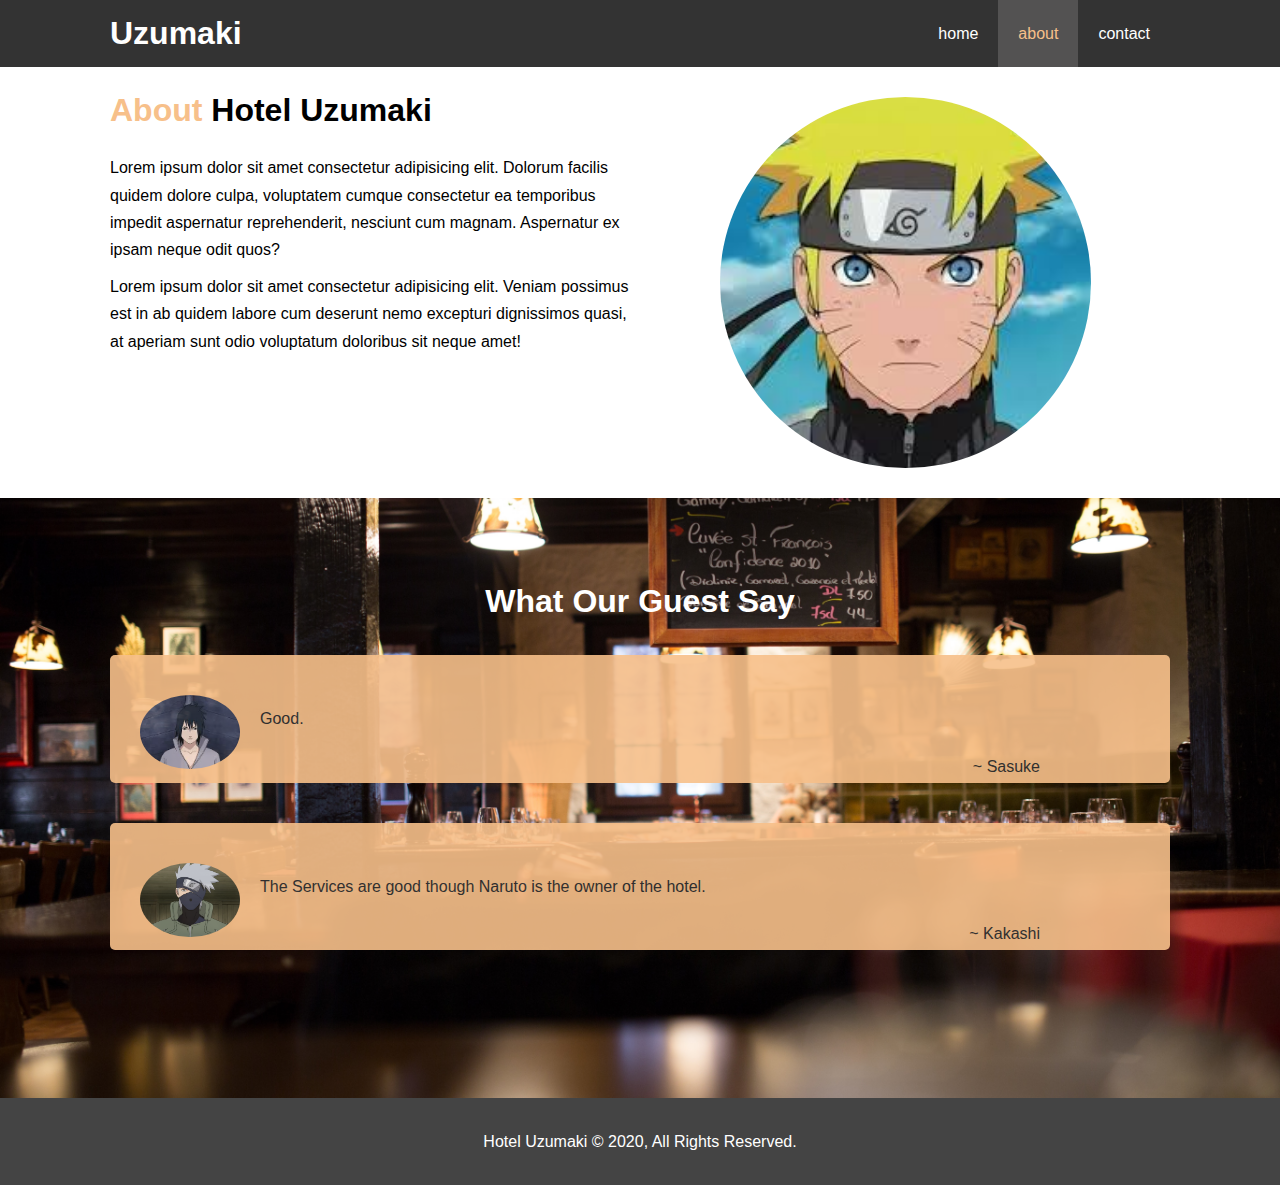
<file: about.html>
<!DOCTYPE html>
<html lang="en">
<head>
    <meta charset="UTF-8">
    <meta name="viewport" content="width=device-width, initial-scale=1.0">
    <link rel="stylesheet" href="css/style.css">
    <title>Hotel Uzumaki | About</title>
</head>
<body>
    <header>
        <nav id="navbar">
            <div class="container">
                <h1 class="logo"><a href="index.html">Uzumaki</a></h1>
                <ul>
                    <li><a href="index.html">home</a></li>
                    <li><a class="current" href="about.html">about</a></li>
                    <li><a href="contact.html">contact</a></li>
                </ul>
            </div>
        </nav>
    </header>
    
    <section id="about-info">
        <div class="container">
            <div class="info-left">
                <h1><span class="text-primary">About</span> Hotel Uzumaki</h1>
                <p>Lorem ipsum dolor sit amet consectetur adipisicing elit. Dolorum facilis quidem dolore culpa, voluptatem cumque consectetur ea temporibus impedit aspernatur reprehenderit, nesciunt cum magnam. Aspernatur ex ipsam neque odit quos?</p>
                <p>Lorem ipsum dolor sit amet consectetur adipisicing elit. Veniam possimus est in ab quidem labore cum deserunt nemo excepturi dignissimos quasi, at aperiam sunt odio voluptatum doloribus sit neque amet!</p>
            </div>
            <div class="info-right">
                <img src="img/naruto.jpg" alt="naruto">
            </div>
        </div>
    </section>

    <section id="testimony"> 
        <div class="container">
            <h2>What Our Guest Say</h2>
            <div class="testimonial bg-primary">
                <img src="img/sasuke.jpg" alt="sasuke">
                <p>Good.</p>
                <p class="name">~ Sasuke</p>
            </div>
            <div class="testimonial bg-primary">
                <img src="img/kakashi.png" alt="kakashi">
                <p>The Services are good though Naruto is the owner of the hotel.</p>
                <p class="name">~ Kakashi</p>
            </div>
        </div>

    </section>

    <footer>
        <p>Hotel Uzumaki &copy; 2020, All Rights Reserved.</p>

    </footer>
</body>
</html>
</file>
<file: css/style.css>
*{
    margin: 0;
    padding: 0;
    box-sizing: border-box;
}

/* Main Styling */
body{
    font-family: 'Segoe UI', Tahoma, Geneva, Verdana, sans-serif;
    line-height: 1.7em;
}

a{
    color: #333;
    text-decoration: none;
}

h1,h2,h3{
    padding-bottom: 20px;
}

p{
    margin: 10px 0;
}

/* Utilities */
.container{
    margin: auto;
    max-width: 1100px;
    overflow: auto;
    padding:0 20px;
}
.text-primary{
    color: #f7c08a;
}

.btn{
    display: inline-block;
    font-size: 1.2em;
    padding: 10px 18px;
    background: #3b3737c0;
    color: #fff;
    border: none;
    cursor: pointer;
}

.btn-light{
    background: #fff;
    color: #333;
    margin-top: 1.2em;
}

.bg-dark{
    background-color: #333;
    color: #fff;
}

.bg-primary{
    background-color: #f7c08a;
    color: #333;
}

/* Navbar */
#navbar{
    background-color: #333;
    color: #fff;
    overflow: auto;
}

#navbar a{
    color: #fff;
}

#navbar h1{
    float: left;
    padding-top: 20px;
}

#navbar ul{
    float: right;
    list-style: none;
}

#navbar ul li{
    float: left;
}

#navbar ul li a{
    display: block;
    padding: 20px;
    text-align: center;
}

#navbar ul li a:hover,
#navbar ul li a.current{
    background: #535252;
    color: #f7c08a;
}

/* ShowCase */
#showcase{
    background: url('../img/showcase.jpg') no-repeat center center/cover;
    height: 700px;
}

#showcase .showcase-content{
    color: #fff;
    text-align: center;
    padding-top: 170px;
}

#showcase .showcase-content h1{
    font-size: 4em;
    line-height: 1.2em;
}

#showcase .showcase-content p{
    font-size: 1.5em;
    line-height: 1.5em;
    margin-bottom: 1.2em;
}

.btn:hover{
    background: #f7c08a;
    color: #333;
}

/* Home Info */

#home-info{
    height: 400px;
}
#home-info .bg-img{
    float: left;
    background: url('../img/hotel.jpg') no-repeat center 80%;
    background-size: cover;
    width: 50%;
    min-height: 100%;
}

#home-info .info-content{
    float: right;
    width: 50%;
    height: 100%;
    text-align: center;
    padding: 50px 40px;
    overflow: hidden; 
}
.info-content p{
    font-size: 1.1em;
    line-height: 1.5em;
    
}

/* Features */
.box{
    float: left;
    width: 33.3%;
    padding: 50px;
    text-align: center;
}

/* About page */
#about-info .info-right{
    float: right;
    width: 50%;
    min-height: 100%;
}

#about-info .info-right img{
    display: block;
    margin: auto;
    width: 70%;
    border-radius: 50%;
}

#about-info .info-left{
    float: left;
    width: 50%;
    min-height: 100%;
}
#about-info{
    padding: 30px 0;
}

/* Testimonials */
#testimony{
    height: 600px;
    background: url(../img/bar.jpg) no-repeat center center/cover;
    padding-top: 40px;
    /* opacity: 0.7; */
}

#testimony h2{
    color: #fff;
    text-align: center;
    font-size: 2em;
    padding-bottom: 40px;
    margin-top: 50px;
}
.l-heading{
    font-size: 2em;
}

#testimony .testimonial{
    padding :40px 30px;
    margin-bottom: 40px;
    border-radius: 5px;
    opacity: 0.9;
}
#testimony .testimonial .name{
    float: right   ;
    margin-right: 100px;
}

.testimonial img{
    width: 100px;
    border-radius: 50%;
    float: left;
    margin-right: 20px;
}

/* Contact page */
#contact-form .form-group{
    margin-bottom: 20px;
}
#contact-form h1{
    margin-top: 30px;
}
#contact-form p{
    font-size: 1.2em;
}

#contact-form .form-group label{
    display: block;
    margin-bottom: 5px;
}
#contact-form .form-group input,
#contact-form .form-group textarea{
    min-width: 500px;
    padding: 8px;
    font-size: 1.2em;
}

#contact-form .form-group textarea{
    min-height: 100px;
    max-height: 200px;
    max-width: 500px;
}
#contact-form button{
    margin-bottom: 25px;
}

/* footer */
.clr{
    clear: both;
}
footer{
    text-align: center;
    background-color: #444;
    color: #fff;
    padding: 20px;
}
</file>
